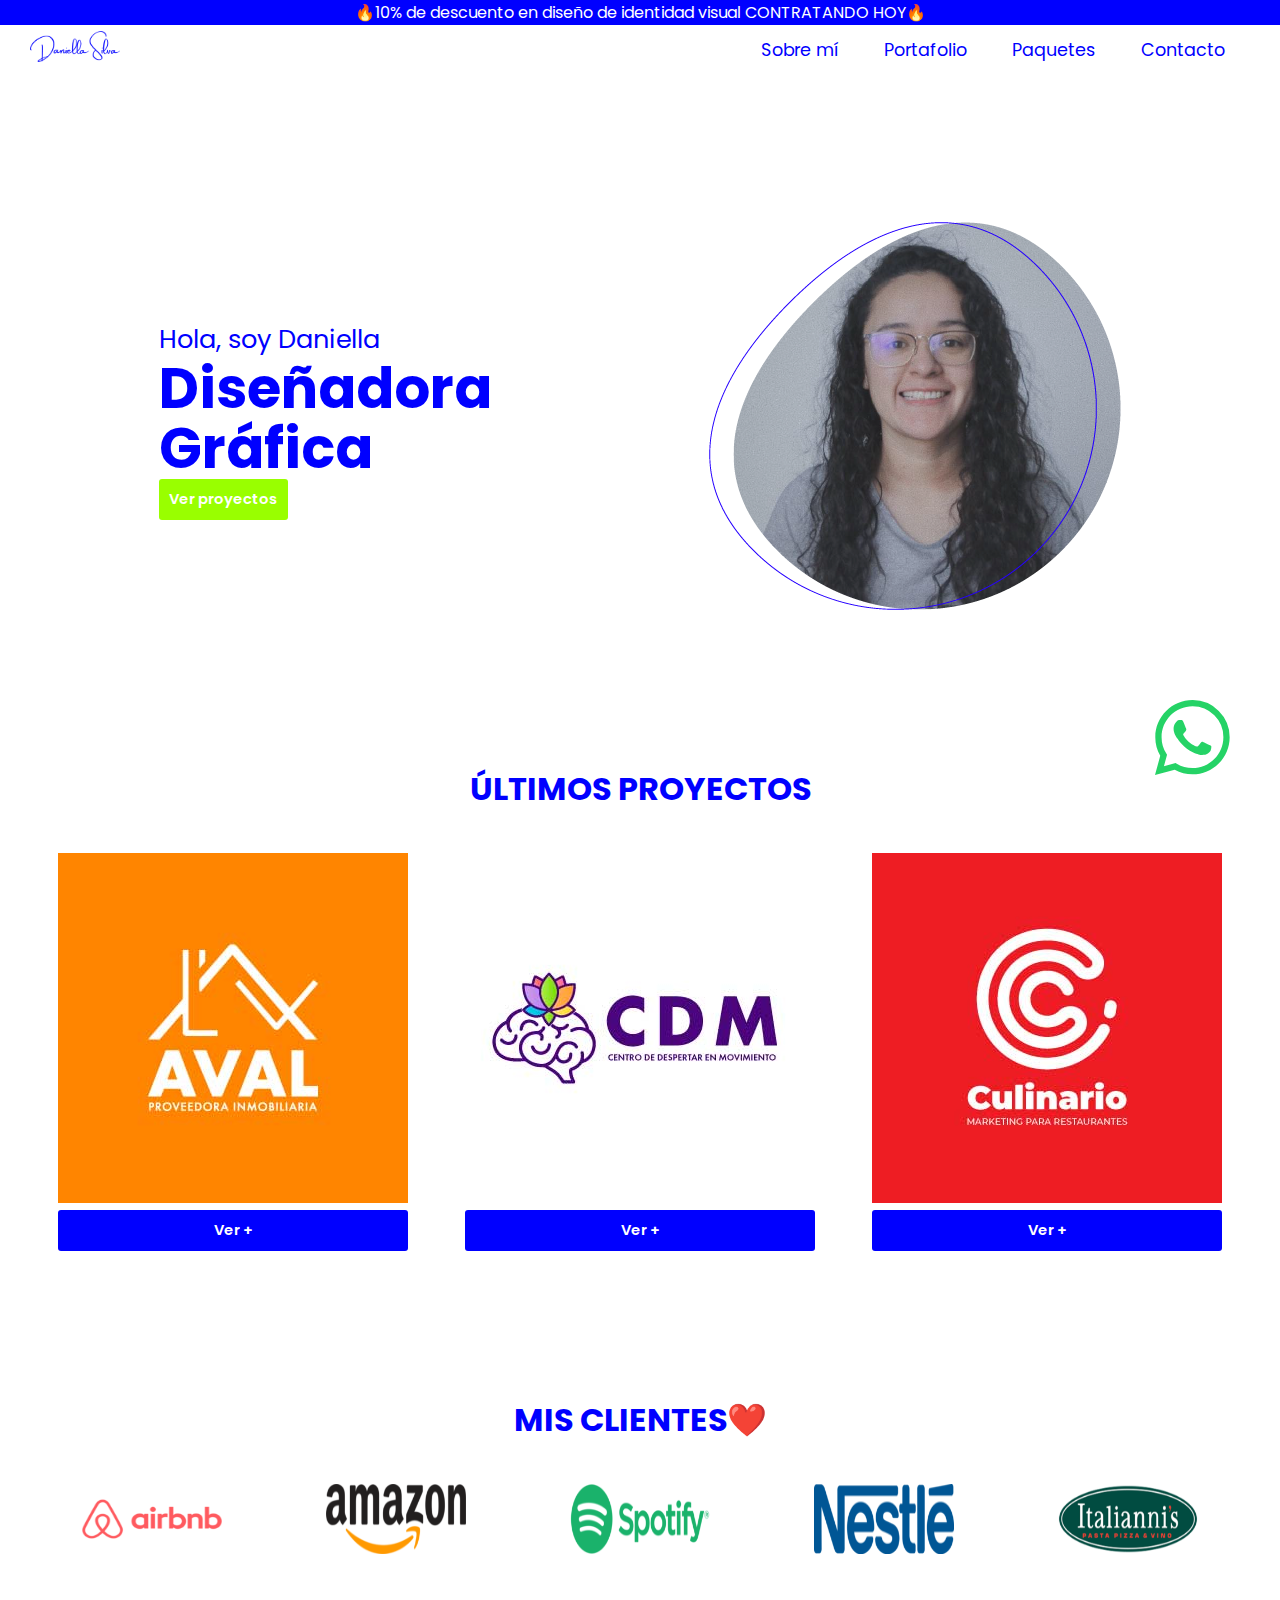
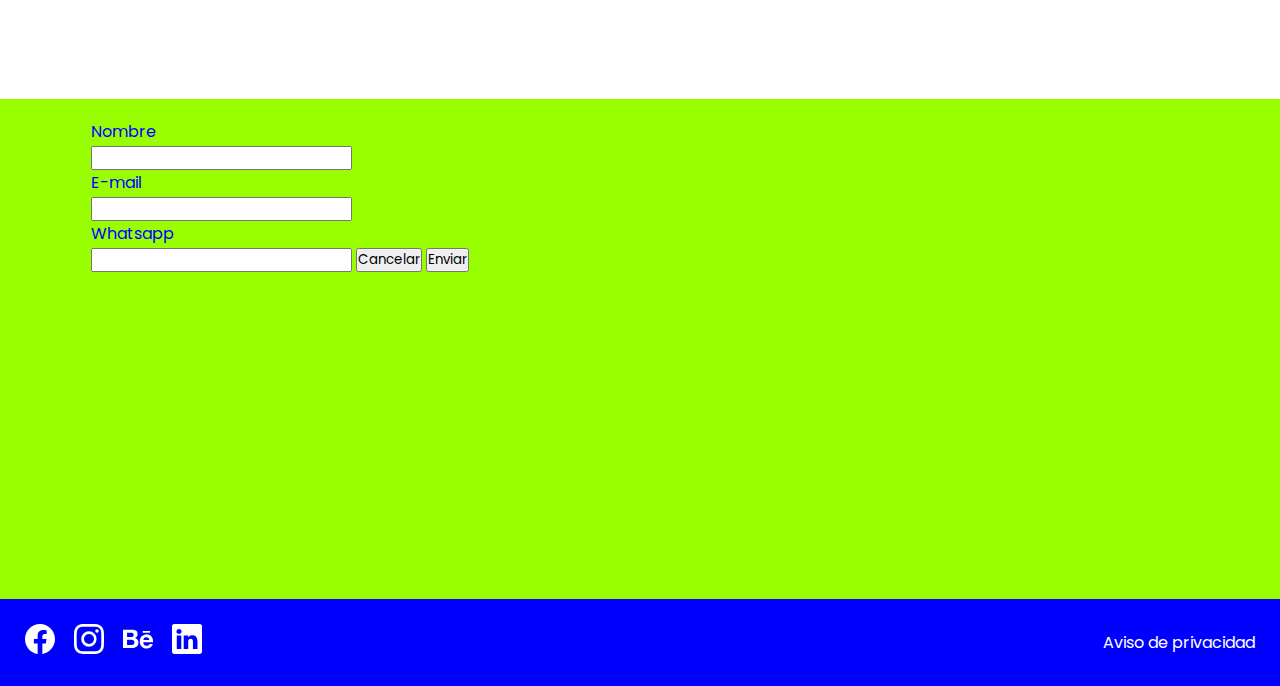
<file: index.html>
<!DOCTYPE html>
<html lang="es">
<head>
    <meta charset="UTF-8">
    <meta name="viewport" content="width=device-width, initial-scale=1.0">
    <title>Daniella Silva - Diseñadora Gráfica</title>
    <!--FAVICON-->
    <link rel="shortcut icon" href="./multimedia/favicon.png" type="image/x-icon">
    <!--HOJA DE ESTILO-->
    <link rel="stylesheet" href="./css/style.css">
</head>
<body>
    <!--ANUNCIO-->
   <div class="box-top">
        <p>🔥10% de descuento en diseño de identidad visual CONTRATANDO HOY🔥</p>
     </div>
     <!--ENDS ANUNCIO-->

     <!--NAV-->
    <!-- <nav class="container justify-content align-items">-->
        <nav>
        <div>
        <a href="./index.html">
            <img src="./multimedia/logo.png" alt="Logo Daniella Silva">
        </a>
        </div>
        <div>
        <ul>
            <li>
                <a href="./pages/sobremi.html">Sobre mí</a>
            </li>
            <li>
               <a href="./pages/portafolio.html">Portafolio</a>
            </li>
            <li>
              <a href="./pages/paquetes.html">Paquetes</a>
            </li>
            <li>
              <a href="./pages/contacto.html">Contacto</a>
            </li>
        </ul>
        </div>
    </nav>
    <!--ENDS NAV-->
    <!--HEADER-->
    <header>
        <section class="banner justify-content align-items">
            <div class="banner-left">
            <p>Hola, soy Daniella</p>
            <h1>Diseñadora <br>
                Gráfica</h1>
            <button class="button">
                <a href=".pages/portafolio.html">Ver proyectos</a>
            </button>
            </div>
            <div>
            <img src="./multimedia/header/profile2.png" alt="Daniella Silva Diseñadora Gráfica">
            </div>
    </header>
    <!--ENDS HEADER-->
    <main>
        <!--ULTIMOS PROYECTOS-->
        <h1>Últimos proyectos</h1>
        <section class="proyectos">
            <figure>
                <img src="./multimedia/proyectos/logo-aval.jpg" alt="Aval - Proveedora Inmobiliaria">
                <br>
                <button>
                    <a href="www.google.com">Ver +</a>
                </button>
            </figure>
            <figure>
                <img src="./multimedia/proyectos/logo-cdm.jpg" alt="Centro de Despertar en Movimiento">
                <br>
                <button>
                    <a href="www.google.com">Ver +</a>
                </button>
            </figure>
            <figure>
                <img src="./multimedia/proyectos/logo-culinario.jpg" alt="Culinario - Marketing para restaurantes">
                <br>
                <button>
                    <a href="www.google.com">Ver +</a>
                </button>
            </figure>
        </div>
        </section>

        <!--ENDS ULTIMOS PROYECTOS-->
        <!--MIS CLIENTES-->
        <h1>Mis clientes❤️</h1>
        <section class="clientes">
            <img src="./multimedia/clientes/Airbnb.png" alt="Airbnb">
            <img src="./multimedia/clientes/Amazon.png" alt="Amazon">
            <img src="./multimedia/clientes/Spotify.png" alt="Spotify">
            <img src="./multimedia/clientes/Nestle.png" alt="Nestle">
            <img src="./multimedia/clientes/Italiannis.png" alt="Italiannis">
        </section>
        <!--ENDS MIS CLIENTES-->
        <!--CONTACTO-->
        <section class="contacto">
            <form action="contacto.php">
                <label for="nombre">Nombre</label>
                <input type="text" id="nombre">
                <label for="email">E-mail</label>
                <input type="text" id="email">
                <label for="telefono">Whatsapp</label>
                <input type="tel" id="Whatsapp">
                <input type="reset" value="Cancelar" class="btn-cancelar">
                <input type="submit" value="Enviar" class="btn-enviar">
            </form>
            <iframe src="https://www.google.com/maps/embed?pb=!1m18!1m12!1m3!1d3771.065855453593!2d-98.25453932047373!3d19.060841936091443!2m3!1f0!2f0!3f0!3m2!1i1024!2i768!4f13.1!3m3!1m2!1s0x85cfc6e5bb97d0d9%3A0x4e2f546cbfab923a!2sCentro%20Mayor!5e0!3m2!1ses-419!2smx!4v1688954093723!5m2!1ses-419!2smx" width="600" height="450" style="border:0;" allowfullscreen="" loading="lazy" referrerpolicy="no-referrer-when-downgrade"></iframe>
        </section>
        <!--ENDS CONTACTO-->
    </main>
    <footer>
          <!--Facebook-->
        <div>
          <svg xmlns="http://www.w3.org/2000/svg" fill="currentColor" class="bi bi-facebook" viewBox="0 0 16 16">
            <path d="M16 8.049c0-4.446-3.582-8.05-8-8.05C3.58 0-.002 3.603-.002 8.05c0 4.017 2.926 7.347 6.75 7.951v-5.625h-2.03V8.05H6.75V6.275c0-2.017 1.195-3.131 3.022-3.131.876 0 1.791.157 1.791.157v1.98h-1.009c-.993 0-1.303.621-1.303 1.258v1.51h2.218l-.354 2.326H9.25V16c3.824-.604 6.75-3.934 6.75-7.951z"/>
          </svg>
          <!--Ends Facebook-->
          <!--Instagram-->
          <svg xmlns="http://www.w3.org/2000/svg" fill="currentColor" class="bi bi-instagram" viewBox="0 0 16 16">
            <path d="M8 0C5.829 0 5.556.01 4.703.048 3.85.088 3.269.222 2.76.42a3.917 3.917 0 0 0-1.417.923A3.927 3.927 0 0 0 .42 2.76C.222 3.268.087 3.85.048 4.7.01 5.555 0 5.827 0 8.001c0 2.172.01 2.444.048 3.297.04.852.174 1.433.372 1.942.205.526.478.972.923 1.417.444.445.89.719 1.416.923.51.198 1.09.333 1.942.372C5.555 15.99 5.827 16 8 16s2.444-.01 3.298-.048c.851-.04 1.434-.174 1.943-.372a3.916 3.916 0 0 0 1.416-.923c.445-.445.718-.891.923-1.417.197-.509.332-1.09.372-1.942C15.99 10.445 16 10.173 16 8s-.01-2.445-.048-3.299c-.04-.851-.175-1.433-.372-1.941a3.926 3.926 0 0 0-.923-1.417A3.911 3.911 0 0 0 13.24.42c-.51-.198-1.092-.333-1.943-.372C10.443.01 10.172 0 7.998 0h.003zm-.717 1.442h.718c2.136 0 2.389.007 3.232.046.78.035 1.204.166 1.486.275.373.145.64.319.92.599.28.28.453.546.598.92.11.281.24.705.275 1.485.039.843.047 1.096.047 3.231s-.008 2.389-.047 3.232c-.035.78-.166 1.203-.275 1.485a2.47 2.47 0 0 1-.599.919c-.28.28-.546.453-.92.598-.28.11-.704.24-1.485.276-.843.038-1.096.047-3.232.047s-2.39-.009-3.233-.047c-.78-.036-1.203-.166-1.485-.276a2.478 2.478 0 0 1-.92-.598 2.48 2.48 0 0 1-.6-.92c-.109-.281-.24-.705-.275-1.485-.038-.843-.046-1.096-.046-3.233 0-2.136.008-2.388.046-3.231.036-.78.166-1.204.276-1.486.145-.373.319-.64.599-.92.28-.28.546-.453.92-.598.282-.11.705-.24 1.485-.276.738-.034 1.024-.044 2.515-.045v.002zm4.988 1.328a.96.96 0 1 0 0 1.92.96.96 0 0 0 0-1.92zm-4.27 1.122a4.109 4.109 0 1 0 0 8.217 4.109 4.109 0 0 0 0-8.217zm0 1.441a2.667 2.667 0 1 1 0 5.334 2.667 2.667 0 0 1 0-5.334z"/>
          </svg>
          <!--Ends Instagram-->
          <!--Behance-->
          <svg xmlns="http://www.w3.org/2000/svg" fill="currentColor" class="bi bi-behance" viewBox="0 0 16 16">
            <path d="M4.654 3c.461 0 .887.035 1.278.14.39.07.711.216.996.391.286.176.497.426.641.747.14.32.216.711.216 1.137 0 .496-.106.922-.356 1.242-.215.32-.566.606-.997.817.606.176 1.067.496 1.348.922.281.426.461.957.461 1.563 0 .496-.105.922-.285 1.278a2.317 2.317 0 0 1-.782.887c-.32.215-.711.39-1.137.496a5.329 5.329 0 0 1-1.278.176L0 12.803V3h4.654zm-.285 3.978c.39 0 .71-.105.957-.285.246-.18.355-.497.355-.887 0-.216-.035-.426-.105-.567a.981.981 0 0 0-.32-.355 1.84 1.84 0 0 0-.461-.176c-.176-.035-.356-.035-.567-.035H2.17v2.31c0-.005 2.2-.005 2.2-.005zm.105 4.193c.215 0 .426-.035.606-.07.176-.035.356-.106.496-.216s.25-.215.356-.39c.07-.176.14-.391.14-.641 0-.496-.14-.852-.426-1.102-.285-.215-.676-.32-1.137-.32H2.17v2.734h2.305v.005zm6.858-.035c.286.285.711.426 1.278.426.39 0 .746-.106 1.032-.286.285-.215.46-.426.53-.64h1.74c-.286.851-.712 1.457-1.278 1.848-.566.355-1.243.566-2.06.566a4.135 4.135 0 0 1-1.527-.285 2.827 2.827 0 0 1-1.137-.782 2.851 2.851 0 0 1-.712-1.172c-.175-.461-.25-.957-.25-1.528 0-.531.07-1.032.25-1.493.18-.46.426-.852.747-1.207.32-.32.711-.606 1.137-.782a4.018 4.018 0 0 1 1.493-.285c.606 0 1.137.105 1.598.355.46.25.817.532 1.102.958.285.39.496.851.641 1.348.07.496.105.996.07 1.563h-5.15c0 .58.21 1.11.496 1.396zm2.24-3.732c-.25-.25-.642-.391-1.103-.391-.32 0-.566.07-.781.176-.215.105-.356.25-.496.39a.957.957 0 0 0-.25.497c-.036.175-.07.32-.07.46h3.196c-.07-.526-.25-.882-.497-1.132zm-3.127-3.728h3.978v.957h-3.978v-.957z"/>
          </svg>
          <!--Ends Behance-->
          <!--LinkedIn-->
          <svg xmlns="http://www.w3.org/2000/svg" fill="currentColor" class="bi bi-linkedin" viewBox="0 0 16 16">
            <path d="M0 1.146C0 .513.526 0 1.175 0h13.65C15.474 0 16 .513 16 1.146v13.708c0 .633-.526 1.146-1.175 1.146H1.175C.526 16 0 15.487 0 14.854V1.146zm4.943 12.248V6.169H2.542v7.225h2.401zm-1.2-8.212c.837 0 1.358-.554 1.358-1.248-.015-.709-.52-1.248-1.342-1.248-.822 0-1.359.54-1.359 1.248 0 .694.521 1.248 1.327 1.248h.016zm4.908 8.212V9.359c0-.216.016-.432.08-.586.173-.431.568-.878 1.232-.878.869 0 1.216.662 1.216 1.634v3.865h2.401V9.25c0-2.22-1.184-3.252-2.764-3.252-1.274 0-1.845.7-2.165 1.193v.025h-.016a5.54 5.54 0 0 1 .016-.025V6.169h-2.4c.03.678 0 7.225 0 7.225h2.4z"/>
          </svg>
          <!--Ends LinkedIn-->
        </div>
          <div>
            <ul>
                <li>
                    <a href="www.google.com">Aviso de privacidad</a>
                </li>
            </ul>
        </div>
    </footer>
        <div class="whatsapp">
            <a href="https://wa.link/9xyjmh">
            <svg xmlns="http://www.w3.org/2000/svg" fill=#25D366 class="bi bi-whatsapp" viewBox="0 0 16 16">
                <path d="M13.601 2.326A7.854 7.854 0 0 0 7.994 0C3.627 0 .068 3.558.064 7.926c0 1.399.366 2.76 1.057 3.965L0 16l4.204-1.102a7.933 7.933 0 0 0 3.79.965h.004c4.368 0 7.926-3.558 7.93-7.93A7.898 7.898 0 0 0 13.6 2.326zM7.994 14.521a6.573 6.573 0 0 1-3.356-.92l-.24-.144-2.494.654.666-2.433-.156-.251a6.56 6.56 0 0 1-1.007-3.505c0-3.626 2.957-6.584 6.591-6.584a6.56 6.56 0 0 1 4.66 1.931 6.557 6.557 0 0 1 1.928 4.66c-.004 3.639-2.961 6.592-6.592 6.592zm3.615-4.934c-.197-.099-1.17-.578-1.353-.646-.182-.065-.315-.099-.445.099-.133.197-.513.646-.627.775-.114.133-.232.148-.43.05-.197-.1-.836-.308-1.592-.985-.59-.525-.985-1.175-1.103-1.372-.114-.198-.011-.304.088-.403.087-.088.197-.232.296-.346.1-.114.133-.198.198-.33.065-.134.034-.248-.015-.347-.05-.099-.445-1.076-.612-1.47-.16-.389-.323-.335-.445-.34-.114-.007-.247-.007-.38-.007a.729.729 0 0 0-.529.247c-.182.198-.691.677-.691 1.654 0 .977.71 1.916.81 2.049.098.133 1.394 2.132 3.383 2.992.47.205.84.326 1.129.418.475.152.904.129 1.246.08.38-.058 1.171-.48 1.338-.943.164-.464.164-.86.114-.943-.049-.084-.182-.133-.38-.232z"/>
              </svg>
            </a> 
        </div>
</body>
</html>
</file>
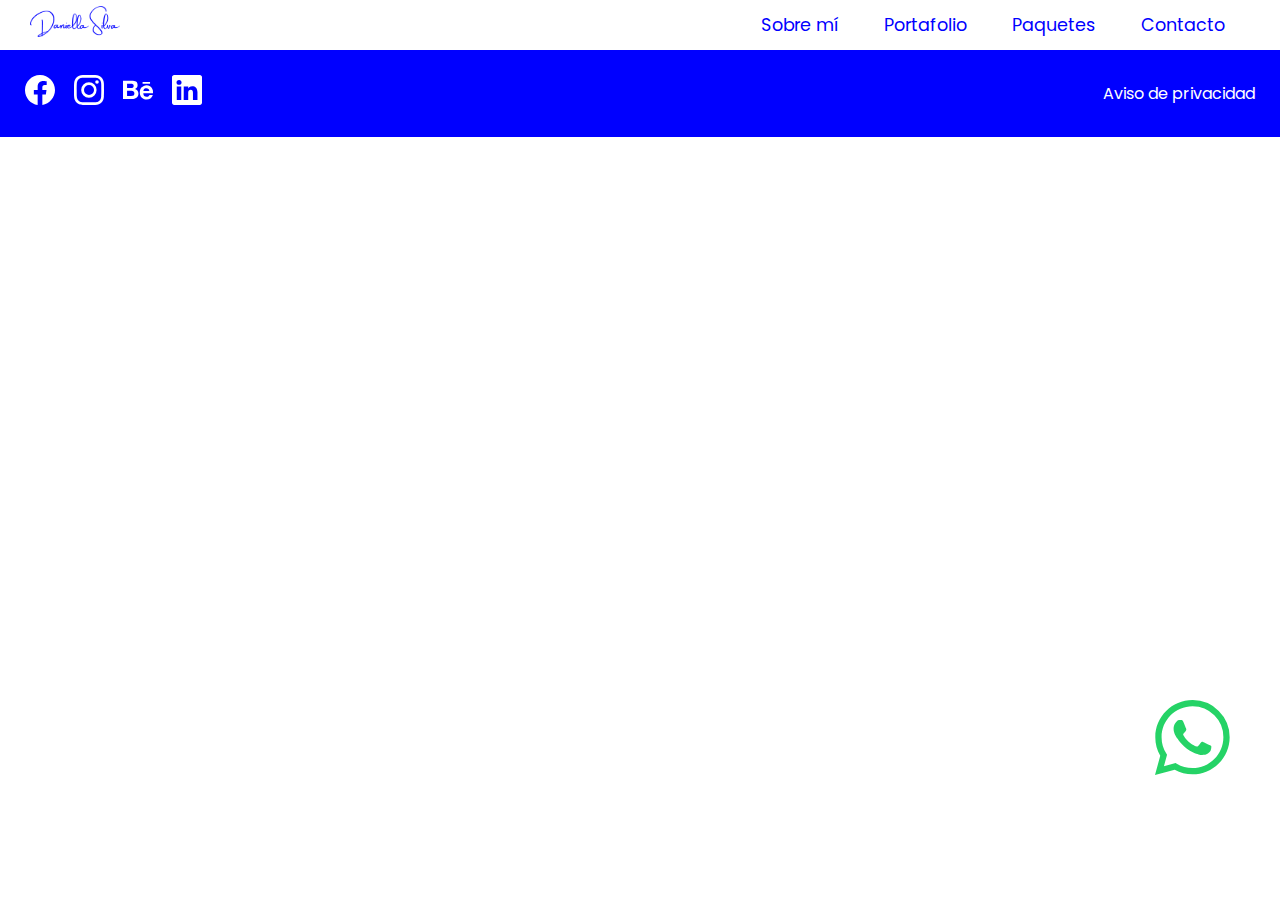
<file: pages/contacto.html>
<!DOCTYPE html>
<html lang="es">
<head>
    <meta charset="UTF-8">
    <meta name="viewport" content="width=device-width, initial-scale=1.0">
    <title>Daniella Silva - Diseñadora Gráfica</title>
    <!--FAVICON-->
    <link rel="shortcut icon" href="./multimedia/favicon.png" type="image/x-icon">
    <!--HOJA DE ESTILO-->
    <link rel="stylesheet" href="../css/style.css">
</head>
<body>
     <!--NAV-->
    <!-- <nav class="container justify-content align-items">-->
        <nav>
        <div>
        <a href="../index.html">
            <img src="../multimedia/logo.png" alt="Logo Daniella Silva">
        </a>
        </div>
        <div>
        <ul>
            <li>
                <a href="/pages/sobremi.html">Sobre mí</a>
            </li>
            <li>
               <a href="/pages/portafolio.html">Portafolio</a>
            </li>
            <li>
              <a href="/pages/paquetes.html">Paquetes</a>
            </li>
            <li>
              <a href="/pages/contacto.html">Contacto</a>
            </li>
        </ul>
        </div>
    </nav>
    <!--ENDS NAV-->
    <!--HEADER-->
    <header>
    </header>
    <!--ENDS HEADER-->
    <main>
    </main>
    <footer>
          <!--Facebook-->
        <div>
          <svg xmlns="http://www.w3.org/2000/svg" fill="currentColor" class="bi bi-facebook" viewBox="0 0 16 16">
            <path d="M16 8.049c0-4.446-3.582-8.05-8-8.05C3.58 0-.002 3.603-.002 8.05c0 4.017 2.926 7.347 6.75 7.951v-5.625h-2.03V8.05H6.75V6.275c0-2.017 1.195-3.131 3.022-3.131.876 0 1.791.157 1.791.157v1.98h-1.009c-.993 0-1.303.621-1.303 1.258v1.51h2.218l-.354 2.326H9.25V16c3.824-.604 6.75-3.934 6.75-7.951z"/>
          </svg>
          <!--Ends Facebook-->
          <!--Instagram-->
          <svg xmlns="http://www.w3.org/2000/svg" fill="currentColor" class="bi bi-instagram" viewBox="0 0 16 16">
            <path d="M8 0C5.829 0 5.556.01 4.703.048 3.85.088 3.269.222 2.76.42a3.917 3.917 0 0 0-1.417.923A3.927 3.927 0 0 0 .42 2.76C.222 3.268.087 3.85.048 4.7.01 5.555 0 5.827 0 8.001c0 2.172.01 2.444.048 3.297.04.852.174 1.433.372 1.942.205.526.478.972.923 1.417.444.445.89.719 1.416.923.51.198 1.09.333 1.942.372C5.555 15.99 5.827 16 8 16s2.444-.01 3.298-.048c.851-.04 1.434-.174 1.943-.372a3.916 3.916 0 0 0 1.416-.923c.445-.445.718-.891.923-1.417.197-.509.332-1.09.372-1.942C15.99 10.445 16 10.173 16 8s-.01-2.445-.048-3.299c-.04-.851-.175-1.433-.372-1.941a3.926 3.926 0 0 0-.923-1.417A3.911 3.911 0 0 0 13.24.42c-.51-.198-1.092-.333-1.943-.372C10.443.01 10.172 0 7.998 0h.003zm-.717 1.442h.718c2.136 0 2.389.007 3.232.046.78.035 1.204.166 1.486.275.373.145.64.319.92.599.28.28.453.546.598.92.11.281.24.705.275 1.485.039.843.047 1.096.047 3.231s-.008 2.389-.047 3.232c-.035.78-.166 1.203-.275 1.485a2.47 2.47 0 0 1-.599.919c-.28.28-.546.453-.92.598-.28.11-.704.24-1.485.276-.843.038-1.096.047-3.232.047s-2.39-.009-3.233-.047c-.78-.036-1.203-.166-1.485-.276a2.478 2.478 0 0 1-.92-.598 2.48 2.48 0 0 1-.6-.92c-.109-.281-.24-.705-.275-1.485-.038-.843-.046-1.096-.046-3.233 0-2.136.008-2.388.046-3.231.036-.78.166-1.204.276-1.486.145-.373.319-.64.599-.92.28-.28.546-.453.92-.598.282-.11.705-.24 1.485-.276.738-.034 1.024-.044 2.515-.045v.002zm4.988 1.328a.96.96 0 1 0 0 1.92.96.96 0 0 0 0-1.92zm-4.27 1.122a4.109 4.109 0 1 0 0 8.217 4.109 4.109 0 0 0 0-8.217zm0 1.441a2.667 2.667 0 1 1 0 5.334 2.667 2.667 0 0 1 0-5.334z"/>
          </svg>
          <!--Ends Instagram-->
          <!--Behance-->
          <svg xmlns="http://www.w3.org/2000/svg" fill="currentColor" class="bi bi-behance" viewBox="0 0 16 16">
            <path d="M4.654 3c.461 0 .887.035 1.278.14.39.07.711.216.996.391.286.176.497.426.641.747.14.32.216.711.216 1.137 0 .496-.106.922-.356 1.242-.215.32-.566.606-.997.817.606.176 1.067.496 1.348.922.281.426.461.957.461 1.563 0 .496-.105.922-.285 1.278a2.317 2.317 0 0 1-.782.887c-.32.215-.711.39-1.137.496a5.329 5.329 0 0 1-1.278.176L0 12.803V3h4.654zm-.285 3.978c.39 0 .71-.105.957-.285.246-.18.355-.497.355-.887 0-.216-.035-.426-.105-.567a.981.981 0 0 0-.32-.355 1.84 1.84 0 0 0-.461-.176c-.176-.035-.356-.035-.567-.035H2.17v2.31c0-.005 2.2-.005 2.2-.005zm.105 4.193c.215 0 .426-.035.606-.07.176-.035.356-.106.496-.216s.25-.215.356-.39c.07-.176.14-.391.14-.641 0-.496-.14-.852-.426-1.102-.285-.215-.676-.32-1.137-.32H2.17v2.734h2.305v.005zm6.858-.035c.286.285.711.426 1.278.426.39 0 .746-.106 1.032-.286.285-.215.46-.426.53-.64h1.74c-.286.851-.712 1.457-1.278 1.848-.566.355-1.243.566-2.06.566a4.135 4.135 0 0 1-1.527-.285 2.827 2.827 0 0 1-1.137-.782 2.851 2.851 0 0 1-.712-1.172c-.175-.461-.25-.957-.25-1.528 0-.531.07-1.032.25-1.493.18-.46.426-.852.747-1.207.32-.32.711-.606 1.137-.782a4.018 4.018 0 0 1 1.493-.285c.606 0 1.137.105 1.598.355.46.25.817.532 1.102.958.285.39.496.851.641 1.348.07.496.105.996.07 1.563h-5.15c0 .58.21 1.11.496 1.396zm2.24-3.732c-.25-.25-.642-.391-1.103-.391-.32 0-.566.07-.781.176-.215.105-.356.25-.496.39a.957.957 0 0 0-.25.497c-.036.175-.07.32-.07.46h3.196c-.07-.526-.25-.882-.497-1.132zm-3.127-3.728h3.978v.957h-3.978v-.957z"/>
          </svg>
          <!--Ends Behance-->
          <!--LinkedIn-->
          <svg xmlns="http://www.w3.org/2000/svg" fill="currentColor" class="bi bi-linkedin" viewBox="0 0 16 16">
            <path d="M0 1.146C0 .513.526 0 1.175 0h13.65C15.474 0 16 .513 16 1.146v13.708c0 .633-.526 1.146-1.175 1.146H1.175C.526 16 0 15.487 0 14.854V1.146zm4.943 12.248V6.169H2.542v7.225h2.401zm-1.2-8.212c.837 0 1.358-.554 1.358-1.248-.015-.709-.52-1.248-1.342-1.248-.822 0-1.359.54-1.359 1.248 0 .694.521 1.248 1.327 1.248h.016zm4.908 8.212V9.359c0-.216.016-.432.08-.586.173-.431.568-.878 1.232-.878.869 0 1.216.662 1.216 1.634v3.865h2.401V9.25c0-2.22-1.184-3.252-2.764-3.252-1.274 0-1.845.7-2.165 1.193v.025h-.016a5.54 5.54 0 0 1 .016-.025V6.169h-2.4c.03.678 0 7.225 0 7.225h2.4z"/>
          </svg>
          <!--Ends LinkedIn-->
        </div>
          <div>
            <ul>
                <li>
                    <a href="www.google.com">Aviso de privacidad</a>
                </li>
            </ul>
        </div>
    </footer>
        <div class="whatsapp">
            <a href="https://wa.link/9xyjmh">
            <svg xmlns="http://www.w3.org/2000/svg" fill=#25D366 class="bi bi-whatsapp" viewBox="0 0 16 16">
                <path d="M13.601 2.326A7.854 7.854 0 0 0 7.994 0C3.627 0 .068 3.558.064 7.926c0 1.399.366 2.76 1.057 3.965L0 16l4.204-1.102a7.933 7.933 0 0 0 3.79.965h.004c4.368 0 7.926-3.558 7.93-7.93A7.898 7.898 0 0 0 13.6 2.326zM7.994 14.521a6.573 6.573 0 0 1-3.356-.92l-.24-.144-2.494.654.666-2.433-.156-.251a6.56 6.56 0 0 1-1.007-3.505c0-3.626 2.957-6.584 6.591-6.584a6.56 6.56 0 0 1 4.66 1.931 6.557 6.557 0 0 1 1.928 4.66c-.004 3.639-2.961 6.592-6.592 6.592zm3.615-4.934c-.197-.099-1.17-.578-1.353-.646-.182-.065-.315-.099-.445.099-.133.197-.513.646-.627.775-.114.133-.232.148-.43.05-.197-.1-.836-.308-1.592-.985-.59-.525-.985-1.175-1.103-1.372-.114-.198-.011-.304.088-.403.087-.088.197-.232.296-.346.1-.114.133-.198.198-.33.065-.134.034-.248-.015-.347-.05-.099-.445-1.076-.612-1.47-.16-.389-.323-.335-.445-.34-.114-.007-.247-.007-.38-.007a.729.729 0 0 0-.529.247c-.182.198-.691.677-.691 1.654 0 .977.71 1.916.81 2.049.098.133 1.394 2.132 3.383 2.992.47.205.84.326 1.129.418.475.152.904.129 1.246.08.38-.058 1.171-.48 1.338-.943.164-.464.164-.86.114-.943-.049-.084-.182-.133-.38-.232z"/>
              </svg>
            </a> 
        </div>
</body>
</html>
</file>
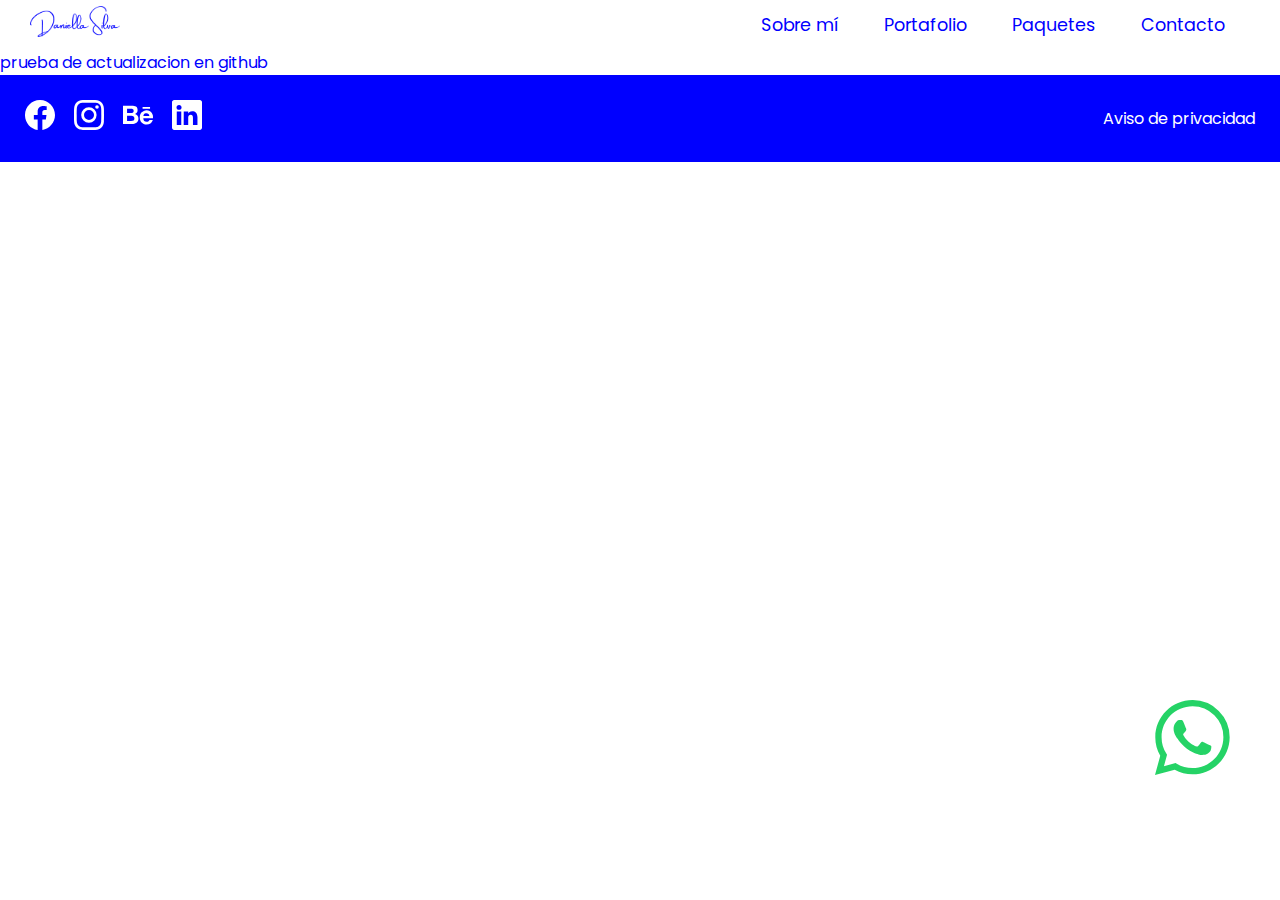
<file: pages/sobremi.html>
<!DOCTYPE html>
<html lang="es">
<head>
    <meta charset="UTF-8">
    <meta name="viewport" content="width=device-width, initial-scale=1.0">
    <title>Daniella Silva - Diseñadora Gráfica</title>
    <!--FAVICON-->
    <link rel="shortcut icon" href="./multimedia/favicon.png" type="image/x-icon">
    <!--HOJA DE ESTILO-->
    <link rel="stylesheet" href="../css/style.css">
</head>
<body>
     <!--NAV-->
    <!-- <nav class="container justify-content align-items">-->
        <nav>
        <div>
        <a href="../index.html">
            <img src="../multimedia/logo.png" alt="Logo Daniella Silva">
        </a>
        </div>
        <div>
        <ul>
            <li>
                <a href="/pages/sobremi.html">Sobre mí</a>
            </li>
            <li>
               <a href="/pages/portafolio.html">Portafolio</a>
            </li>
            <li>
              <a href="/pages/paquetes.html">Paquetes</a>
            </li>
            <li>
              <a href="/pages/contacto.html">Contacto</a>
            </li>
        </ul>
        </div>
    </nav>
    <!--ENDS NAV-->
    <!--HEADER-->
    <header>
    </header>
    <!--ENDS HEADER-->
    <main>
      <p>prueba de actualizacion en github</p>
    </main>
    <footer>
          <!--Facebook-->
        <div>
          <svg xmlns="http://www.w3.org/2000/svg" fill="currentColor" class="bi bi-facebook" viewBox="0 0 16 16">
            <path d="M16 8.049c0-4.446-3.582-8.05-8-8.05C3.58 0-.002 3.603-.002 8.05c0 4.017 2.926 7.347 6.75 7.951v-5.625h-2.03V8.05H6.75V6.275c0-2.017 1.195-3.131 3.022-3.131.876 0 1.791.157 1.791.157v1.98h-1.009c-.993 0-1.303.621-1.303 1.258v1.51h2.218l-.354 2.326H9.25V16c3.824-.604 6.75-3.934 6.75-7.951z"/>
          </svg>
          <!--Ends Facebook-->
          <!--Instagram-->
          <svg xmlns="http://www.w3.org/2000/svg" fill="currentColor" class="bi bi-instagram" viewBox="0 0 16 16">
            <path d="M8 0C5.829 0 5.556.01 4.703.048 3.85.088 3.269.222 2.76.42a3.917 3.917 0 0 0-1.417.923A3.927 3.927 0 0 0 .42 2.76C.222 3.268.087 3.85.048 4.7.01 5.555 0 5.827 0 8.001c0 2.172.01 2.444.048 3.297.04.852.174 1.433.372 1.942.205.526.478.972.923 1.417.444.445.89.719 1.416.923.51.198 1.09.333 1.942.372C5.555 15.99 5.827 16 8 16s2.444-.01 3.298-.048c.851-.04 1.434-.174 1.943-.372a3.916 3.916 0 0 0 1.416-.923c.445-.445.718-.891.923-1.417.197-.509.332-1.09.372-1.942C15.99 10.445 16 10.173 16 8s-.01-2.445-.048-3.299c-.04-.851-.175-1.433-.372-1.941a3.926 3.926 0 0 0-.923-1.417A3.911 3.911 0 0 0 13.24.42c-.51-.198-1.092-.333-1.943-.372C10.443.01 10.172 0 7.998 0h.003zm-.717 1.442h.718c2.136 0 2.389.007 3.232.046.78.035 1.204.166 1.486.275.373.145.64.319.92.599.28.28.453.546.598.92.11.281.24.705.275 1.485.039.843.047 1.096.047 3.231s-.008 2.389-.047 3.232c-.035.78-.166 1.203-.275 1.485a2.47 2.47 0 0 1-.599.919c-.28.28-.546.453-.92.598-.28.11-.704.24-1.485.276-.843.038-1.096.047-3.232.047s-2.39-.009-3.233-.047c-.78-.036-1.203-.166-1.485-.276a2.478 2.478 0 0 1-.92-.598 2.48 2.48 0 0 1-.6-.92c-.109-.281-.24-.705-.275-1.485-.038-.843-.046-1.096-.046-3.233 0-2.136.008-2.388.046-3.231.036-.78.166-1.204.276-1.486.145-.373.319-.64.599-.92.28-.28.546-.453.92-.598.282-.11.705-.24 1.485-.276.738-.034 1.024-.044 2.515-.045v.002zm4.988 1.328a.96.96 0 1 0 0 1.92.96.96 0 0 0 0-1.92zm-4.27 1.122a4.109 4.109 0 1 0 0 8.217 4.109 4.109 0 0 0 0-8.217zm0 1.441a2.667 2.667 0 1 1 0 5.334 2.667 2.667 0 0 1 0-5.334z"/>
          </svg>
          <!--Ends Instagram-->
          <!--Behance-->
          <svg xmlns="http://www.w3.org/2000/svg" fill="currentColor" class="bi bi-behance" viewBox="0 0 16 16">
            <path d="M4.654 3c.461 0 .887.035 1.278.14.39.07.711.216.996.391.286.176.497.426.641.747.14.32.216.711.216 1.137 0 .496-.106.922-.356 1.242-.215.32-.566.606-.997.817.606.176 1.067.496 1.348.922.281.426.461.957.461 1.563 0 .496-.105.922-.285 1.278a2.317 2.317 0 0 1-.782.887c-.32.215-.711.39-1.137.496a5.329 5.329 0 0 1-1.278.176L0 12.803V3h4.654zm-.285 3.978c.39 0 .71-.105.957-.285.246-.18.355-.497.355-.887 0-.216-.035-.426-.105-.567a.981.981 0 0 0-.32-.355 1.84 1.84 0 0 0-.461-.176c-.176-.035-.356-.035-.567-.035H2.17v2.31c0-.005 2.2-.005 2.2-.005zm.105 4.193c.215 0 .426-.035.606-.07.176-.035.356-.106.496-.216s.25-.215.356-.39c.07-.176.14-.391.14-.641 0-.496-.14-.852-.426-1.102-.285-.215-.676-.32-1.137-.32H2.17v2.734h2.305v.005zm6.858-.035c.286.285.711.426 1.278.426.39 0 .746-.106 1.032-.286.285-.215.46-.426.53-.64h1.74c-.286.851-.712 1.457-1.278 1.848-.566.355-1.243.566-2.06.566a4.135 4.135 0 0 1-1.527-.285 2.827 2.827 0 0 1-1.137-.782 2.851 2.851 0 0 1-.712-1.172c-.175-.461-.25-.957-.25-1.528 0-.531.07-1.032.25-1.493.18-.46.426-.852.747-1.207.32-.32.711-.606 1.137-.782a4.018 4.018 0 0 1 1.493-.285c.606 0 1.137.105 1.598.355.46.25.817.532 1.102.958.285.39.496.851.641 1.348.07.496.105.996.07 1.563h-5.15c0 .58.21 1.11.496 1.396zm2.24-3.732c-.25-.25-.642-.391-1.103-.391-.32 0-.566.07-.781.176-.215.105-.356.25-.496.39a.957.957 0 0 0-.25.497c-.036.175-.07.32-.07.46h3.196c-.07-.526-.25-.882-.497-1.132zm-3.127-3.728h3.978v.957h-3.978v-.957z"/>
          </svg>
          <!--Ends Behance-->
          <!--LinkedIn-->
          <svg xmlns="http://www.w3.org/2000/svg" fill="currentColor" class="bi bi-linkedin" viewBox="0 0 16 16">
            <path d="M0 1.146C0 .513.526 0 1.175 0h13.65C15.474 0 16 .513 16 1.146v13.708c0 .633-.526 1.146-1.175 1.146H1.175C.526 16 0 15.487 0 14.854V1.146zm4.943 12.248V6.169H2.542v7.225h2.401zm-1.2-8.212c.837 0 1.358-.554 1.358-1.248-.015-.709-.52-1.248-1.342-1.248-.822 0-1.359.54-1.359 1.248 0 .694.521 1.248 1.327 1.248h.016zm4.908 8.212V9.359c0-.216.016-.432.08-.586.173-.431.568-.878 1.232-.878.869 0 1.216.662 1.216 1.634v3.865h2.401V9.25c0-2.22-1.184-3.252-2.764-3.252-1.274 0-1.845.7-2.165 1.193v.025h-.016a5.54 5.54 0 0 1 .016-.025V6.169h-2.4c.03.678 0 7.225 0 7.225h2.4z"/>
          </svg>
          <!--Ends LinkedIn-->
        </div>
          <div>
            <ul>
                <li>
                    <a href="www.google.com">Aviso de privacidad</a>
                </li>
            </ul>
        </div>
    </footer>
        <div class="whatsapp">
            <a href="https://wa.link/9xyjmh">
            <svg xmlns="http://www.w3.org/2000/svg" fill=#25D366 class="bi bi-whatsapp" viewBox="0 0 16 16">
                <path d="M13.601 2.326A7.854 7.854 0 0 0 7.994 0C3.627 0 .068 3.558.064 7.926c0 1.399.366 2.76 1.057 3.965L0 16l4.204-1.102a7.933 7.933 0 0 0 3.79.965h.004c4.368 0 7.926-3.558 7.93-7.93A7.898 7.898 0 0 0 13.6 2.326zM7.994 14.521a6.573 6.573 0 0 1-3.356-.92l-.24-.144-2.494.654.666-2.433-.156-.251a6.56 6.56 0 0 1-1.007-3.505c0-3.626 2.957-6.584 6.591-6.584a6.56 6.56 0 0 1 4.66 1.931 6.557 6.557 0 0 1 1.928 4.66c-.004 3.639-2.961 6.592-6.592 6.592zm3.615-4.934c-.197-.099-1.17-.578-1.353-.646-.182-.065-.315-.099-.445.099-.133.197-.513.646-.627.775-.114.133-.232.148-.43.05-.197-.1-.836-.308-1.592-.985-.59-.525-.985-1.175-1.103-1.372-.114-.198-.011-.304.088-.403.087-.088.197-.232.296-.346.1-.114.133-.198.198-.33.065-.134.034-.248-.015-.347-.05-.099-.445-1.076-.612-1.47-.16-.389-.323-.335-.445-.34-.114-.007-.247-.007-.38-.007a.729.729 0 0 0-.529.247c-.182.198-.691.677-.691 1.654 0 .977.71 1.916.81 2.049.098.133 1.394 2.132 3.383 2.992.47.205.84.326 1.129.418.475.152.904.129 1.246.08.38-.058 1.171-.48 1.338-.943.164-.464.164-.86.114-.943-.049-.084-.182-.133-.38-.232z"/>
              </svg>
            </a> 
        </div>
</body>
</html>
</file>
<file: css/style.css>
@import url('https://fonts.googleapis.com/css2?family=Poppins:ital,wght@0,100;0,400;0,500;0,700;0,900;1,500&display=swap');

/*Selector universal*/
*{
    font-family: 'Poppins', sans-serif;
    /*reset*/
    padding: 0;
    margin: 0;
    box-sizing: border-box;
}

/*html{
    font-size: 62.5%;
}*/

h1{
    color: blue;
}

h2{
    color: blue;
}

p{
    color: blue;
}

.box-top{
    background-color: blue;
}
    .box-top p{
        color: white;
        text-align: center;
    }

nav{
    background-color: rgb(255, 255, 255)
    padding: 20px 30px;
    display: flex;
    /*Menu distribuido horizontalmente*/
    flex-direction: row;
    justify-content: space-between;
    align-items: center;
    /*Menu centrado con logo*/
    /*flex-direction:column;
    align-items:center;*/
}

    nav img{
        width: 150px;
        padding: 6px 30px;
        /*display: flex;
        justify-content: start;
        align-items: center;*/
    }

        nav ul{
            margin-right: 10px;
            list-style: none;
            display:flex;
        }

            nav ul li a{
                text-decoration: none;
                color: blue;
                font-size: 1.1em;
                margin-right: 45px;
            }

header img{
    width: 100%;
}

header h1{
    color: blue;
    font-size: 3.5em;
    line-height: 60px;
}

header p{
    color: blue;
    font-size: 1.6em;
}

/*main{
}*/

    main h1{
        text-transform: uppercase;
        margin-bottom: 20px;
        text-align: center;
    }

/*Secciones*/
.container{
    padding: 10px;
    border:none;
    background-color: white;
    display: flex;
}

.justify-content{
    flex-direction: row;
    justify-content: space-between;
}

.align-items{
    align-items: center;
}

/*Banner*/
.banner{
    padding: 50px;
    background-color: rgb(255, 255, 255);
    display: flex;
    justify-content: space-around;
    width: 100%;
    height: 690px;
}

.banner-left{
    align-items: center;
}

.bannner-right{
    align-items: center;
}

.button{
    background-color: rgb(153, 255, 0);
    border-radius: 3px;
    border-style: none;
    padding: 10px;
    font-weight:600;
}

.button a{
    color: white;
    font-size: 1.1em;
    text-decoration-line: none;
}


/*Sections*/
.proyectos{
    padding: 20px 30px;
    display: flex;
    justify-content: space-around;
    align-items: center;
    margin-bottom: 125px;
}

/*    .proyectos figure{
        border:solid rgb(255, 255, 255) 1px;
        border-radius: 5px;
    }*/

    .proyectos button{
        background-color: blue;
        width: 100%;
        border-radius: 3px;
        padding: 10px;
        border-style: none;
    }

        .proyectos button a{
            color: white;
            font-size: 1.1em;
            text-decoration: none;
            font-weight:600;
        }

.clientes{
    padding: 20px 30px;
    display: flex;
    justify-content: space-around;
    align-items: center;
    margin-bottom: 125px;
}

    .clientes img{
        width: 140px;
        height: 70px;
    }


    
.contacto{
    background: rgb(153, 255, 0);
    display: flex;
    justify-content: space-around;
    width: 100%;
    height: 500px;
}

    .contacto label{
        display: block;
        color: blue;
    }

    .contacto form{
        padding: 20px 30px;
    }

    .contacto iframe{
            padding: 20px 30px;
        }

/*.btn-enviar{
}*/

/*.btn-cancelar{
}*/

footer{
    background-color: blue;
    color: white;
    padding: 25px;
    display: flex;
    flex-direction: row;
    justify-content: space-between;
    align-items: center;
}

    footer svg{
        width: 30px;
        height: 30px;
        fill: white;
        margin-right: 15px;
    }

    footer ul{
        display: flex;
        align-content: space-between;
        align-items: end;
        list-style: none;
    }

        footer ul li a{
            color:white;
            text-decoration: none;
            font-size: 1em;
        }

.whatsapp{
    position: fixed;
    right: 50px;
    bottom: 125px;
    width: 75px;
    height: 75px;
}
</file>
